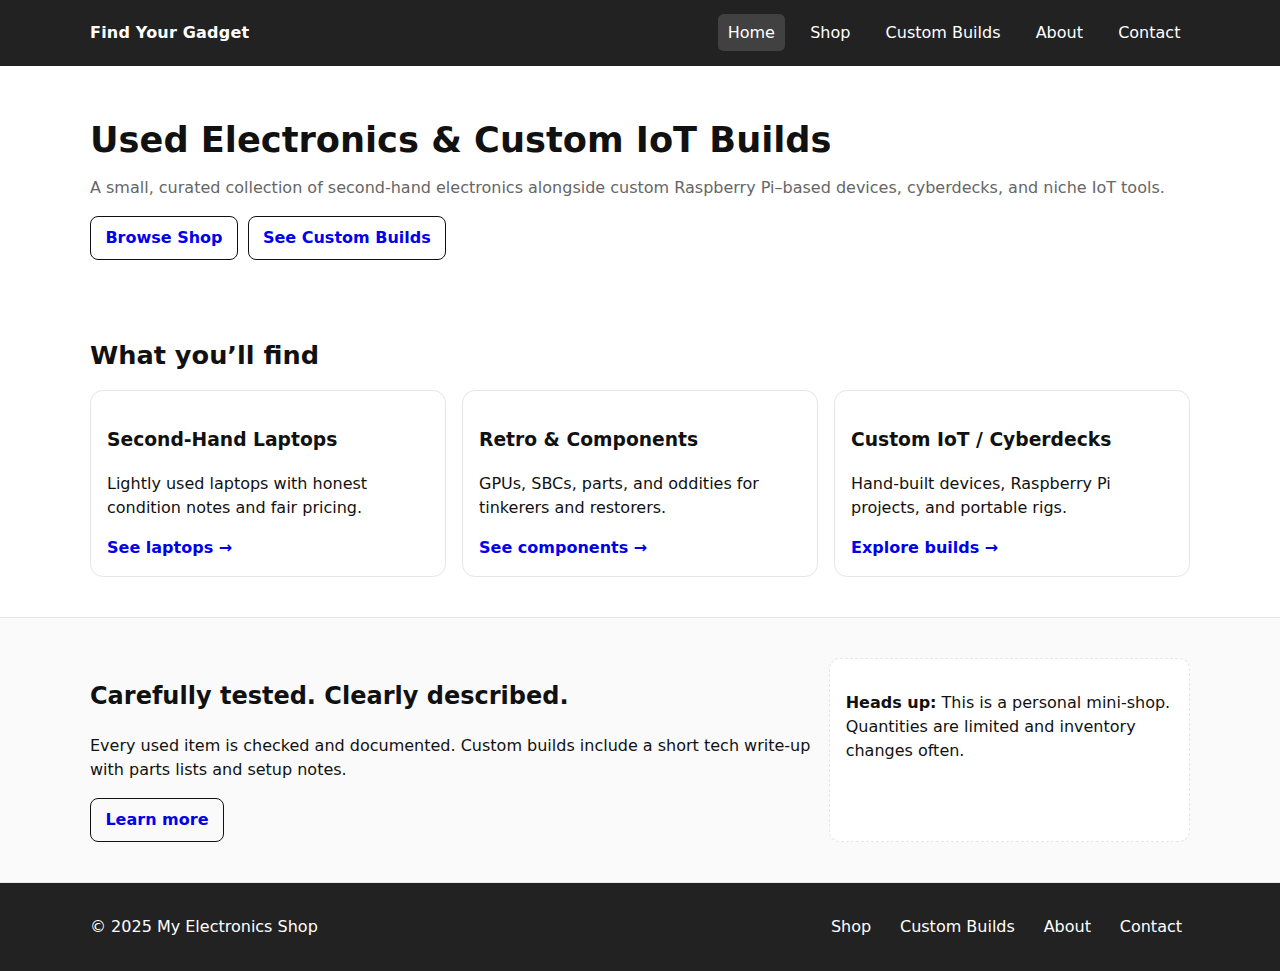
<file: index.html>
<!DOCTYPE html>
<html lang="en">
<head>
  <meta charset="UTF-8" />
  <meta name="viewport" content="width=device-width, initial-scale=1" />
  <title>Home | My Electronics Shop</title>
  <link rel="stylesheet" href="css/style.css" />
  <meta name="description" content="Used electronics and custom IoT/Raspberry Pi builds." />
</head>
<body>
  <!-- Shared Header -->
  <header class="site-header">
    <div class="container header-inner">
      <a class="logo" href="index.html">Find Your Gadget</a>
      <nav class="nav" aria-label="Main navigation">
        <ul>
          <li><a class="active" href="index.html">Home</a></li>
          <li><a href="shop.html">Shop</a></li>
          <li><a href="builds.html">Custom Builds</a></li>
          <li><a href="about.html">About</a></li>
          <li><a href="contact.html">Contact</a></li>
        </ul>
      </nav>
    </div>
  </header>

  <!-- Page Content -->
  <main class="site-main">
    <!-- Hero / Intro -->
    <section class="hero">
      <div class="container">
        <h1>Used Electronics & Custom IoT Builds</h1>
        <p>
          A small, curated collection of second-hand electronics alongside custom
          Raspberry Pi–based devices, cyberdecks, and niche IoT tools.
        </p>
        <div class="actions">
          <a class="btn" href="shop.html">Browse Shop</a>
          <a class="btn btn-outline" href="builds.html">See Custom Builds</a>
        </div>
      </div>
    </section>

    <!-- Highlights / Categories -->
    <section class="section">
      <div class="container">
        <h2 class="section-title">What you’ll find</h2>
        <div class="grid three">
          <article class="card">
            <h3>Second-Hand Laptops</h3>
            <p>Lightly used laptops with honest condition notes and fair pricing.</p>
            <a class="card-link" href="shop.html#laptops">See laptops →</a>
          </article>
          <article class="card">
            <h3>Retro & Components</h3>
            <p>GPUs, SBCs, parts, and oddities for tinkerers and restorers.</p>
            <a class="card-link" href="shop.html#components">See components →</a>
          </article>
          <article class="card">
            <h3>Custom IoT / Cyberdecks</h3>
            <p>Hand-built devices, Raspberry Pi projects, and portable rigs.</p>
            <a class="card-link" href="builds.html">Explore builds →</a>
          </article>
        </div>
      </div>
    </section>

    <!-- Simple About Teaser -->
    <section class="section alt">
      <div class="container">
        <div class="split">
          <div>
            <h2>Carefully tested. Clearly described.</h2>
            <p>
              Every used item is checked and documented. Custom builds include
              a short tech write-up with parts lists and setup notes.
            </p>
            <a class="btn" href="about.html">Learn more</a>
          </div>
          <div class="note">
            <p><strong>Heads up:</strong> This is a personal mini-shop. Quantities are limited and inventory changes often.</p>
          </div>
        </div>
      </div>
    </section>
  </main>

  <!-- Shared Footer -->
  <footer class="site-footer">
    <div class="container footer-inner">
      <p>&copy; 2025 My Electronics Shop</p>
      <nav aria-label="Footer navigation">
        <ul class="footer-nav">
          <li><a href="shop.html">Shop</a></li>
          <li><a href="builds.html">Custom Builds</a></li>
          <li><a href="about.html">About</a></li>
          <li><a href="contact.html">Contact</a></li>
        </ul>
      </nav>
    </div>
  </footer>
</body>
</html>
</file>
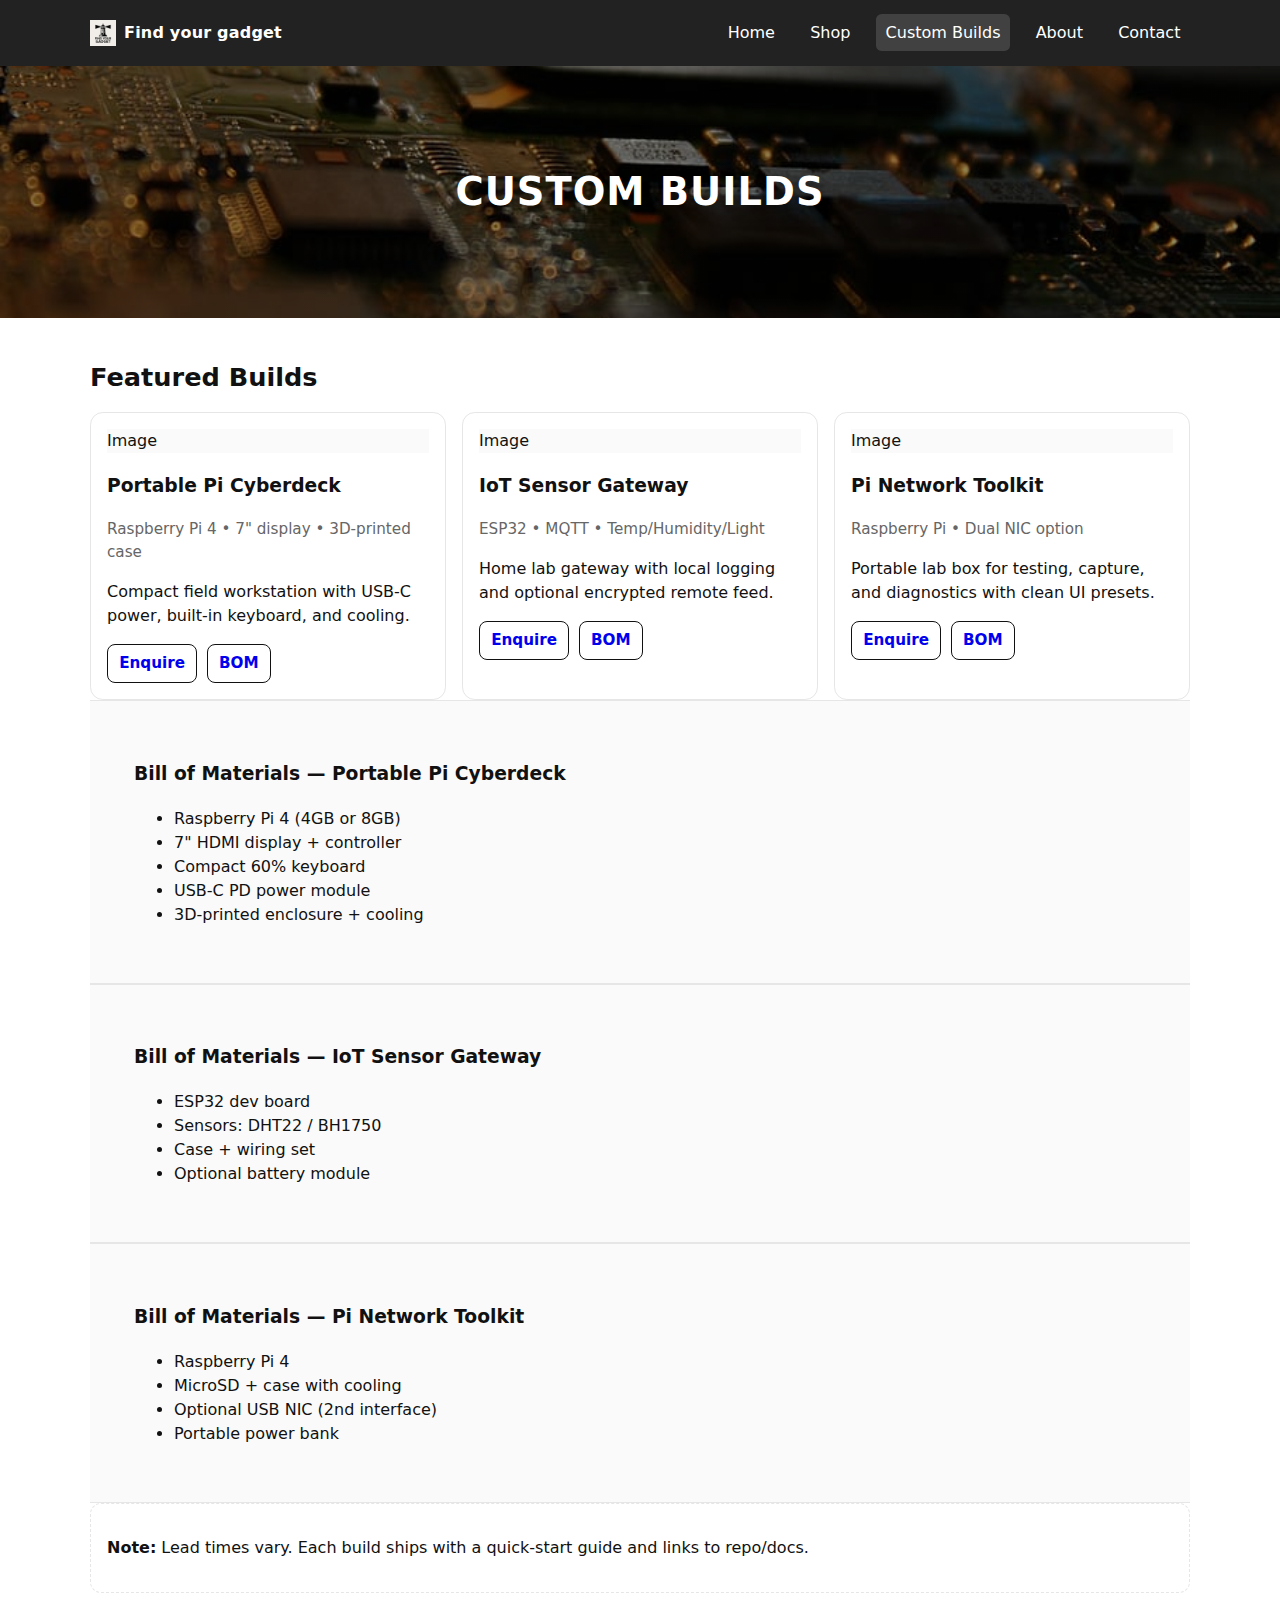
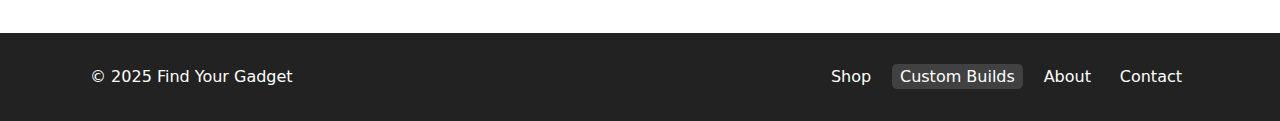
<file: builds.html>
<!DOCTYPE html>
<html lang="en">
<head>
  <meta charset="UTF-8" />
  <meta name="viewport" content="width=device-width, initial-scale=1" />
  <title>Custom Builds | Find Your Gadget</title>
  <link rel="icon" href="images/logoFYG.png" type="image/png" />
  <link rel="stylesheet" href="css/style.css" />
  <meta name="description" content="Showcase of custom IoT devices, cyberdecks, and Raspberry Pi projects." />
  <meta property="og:site_name" content="Find your gadget" />
</head>
<body>
  <header class="site-header">
    <div class="container header-inner">
      <a class="logo" href="index.html"><img class="logo-icon" src="images/logoFYG.png" alt="Find Your Gadget logo">Find your gadget</a>
      <nav class="nav" aria-label="Main navigation">
        <ul>
          <li><a href="index.html">Home</a></li>
          <li><a href="shop.html">Shop</a></li>
          <li><a class="active" href="builds.html">Custom Builds</a></li>
          <li><a href="about.html">About</a></li>
          <li><a href="contact.html">Contact</a></li>
        </ul>
      </nav>
    </div>
  </header>

  <!-- Full-width banner -->
  <section class="page-hero banner-builds" aria-label="Circuit board background for Custom Builds">
    <div class="banner-title">Custom Builds</div>
  </section>

  <main class="site-main">
    <section class="section" id="gallery">
      <div class="container">
        <h2 class="section-title">Featured Builds</h2>

        <div class="grid three">
          <article class="card">
            <div class="thumb placeholder" aria-hidden="true">Image</div>
            <h3>Portable Pi Cyberdeck</h3>
            <p class="product-meta">Raspberry Pi 4 • 7" display • 3D-printed case</p>
            <p>Compact field workstation with USB-C power, built-in keyboard, and cooling.</p>
            <div class="actions">
              <a class="btn btn-small" href="contact.html">Enquire</a>
              <a class="btn btn-small btn-outline" href="#bom-cyberdeck">BOM</a>
            </div>
          </article>

          <article class="card" id="iot">
            <div class="thumb placeholder" aria-hidden="true">Image</div>
            <h3>IoT Sensor Gateway</h3>
            <p class="product-meta">ESP32 • MQTT • Temp/Humidity/Light</p>
            <p>Home lab gateway with local logging and optional encrypted remote feed.</p>
            <div class="actions">
              <a class="btn btn-small" href="contact.html">Enquire</a>
              <a class="btn btn-small btn-outline" href="#bom-gateway">BOM</a>
            </div>
          </article>

          <article class="card" id="tools">
            <div class="thumb placeholder" aria-hidden="true">Image</div>
            <h3>Pi Network Toolkit</h3>
            <p class="product-meta">Raspberry Pi • Dual NIC option</p>
            <p>Portable lab box for testing, capture, and diagnostics with clean UI presets.</p>
            <div class="actions">
              <a class="btn btn-small" href="contact.html">Enquire</a>
              <a class="btn btn-small btn-outline" href="#bom-netkit">BOM</a>
            </div>
          </article>
        </div>

        <div class="section alt" id="bom-cyberdeck">
          <div class="container">
            <h3>Bill of Materials — Portable Pi Cyberdeck</h3>
            <ul>
              <li>Raspberry Pi 4 (4GB or 8GB)</li>
              <li>7" HDMI display + controller</li>
              <li>Compact 60% keyboard</li>
              <li>USB-C PD power module</li>
              <li>3D-printed enclosure + cooling</li>
            </ul>
          </div>
        </div>

        <div class="section alt" id="bom-gateway">
          <div class="container">
            <h3>Bill of Materials — IoT Sensor Gateway</h3>
            <ul>
              <li>ESP32 dev board</li>
              <li>Sensors: DHT22 / BH1750</li>
              <li>Case + wiring set</li>
              <li>Optional battery module</li>
            </ul>
          </div>
        </div>

        <div class="section alt" id="bom-netkit">
          <div class="container">
            <h3>Bill of Materials — Pi Network Toolkit</h3>
            <ul>
              <li>Raspberry Pi 4</li>
              <li>MicroSD + case with cooling</li>
              <li>Optional USB NIC (2nd interface)</li>
              <li>Portable power bank</li>
            </ul>
          </div>
        </div>

        <div class="note">
          <p><strong>Note:</strong> Lead times vary. Each build ships with a quick-start guide and links to repo/docs.</p>
        </div>
      </div>
    </section>
  </main>

  <footer class="site-footer">
    <div class="container footer-inner">
      <p>&copy; 2025 Find Your Gadget</p>
      <nav aria-label="Footer navigation">
        <ul class="footer-nav">
          <li><a href="shop.html">Shop</a></li>
          <li><a class="active" href="builds.html">Custom Builds</a></li>
          <li><a href="about.html">About</a></li>
          <li><a href="contact.html">Contact</a></li>
        </ul>
      </nav>
    </div>
  </footer>
</body>
</html>
</file>
<file: css/style.css>
/* =========================
   Universal Base Styles
   ========================= */
:root{
  --bg:#ffffff; --text:#111; --muted:#666;
  --accent:#222; --accent-text:#fff;
  --line:#e6e6e6; --card:#fafafa;
}
*,*::before,*::after{ box-sizing:border-box; }

html,body{
  margin:0; padding:0; height:100%;
  background:var(--bg); color:var(--text);
  font-family:system-ui,-apple-system,Segoe UI,Roboto,Arial,sans-serif;
  line-height:1.5; -webkit-font-smoothing:antialiased; text-rendering:optimizeLegibility;
}

/* Sticky footer layout */
body{ min-height:100svh; display:flex; flex-direction:column; }
.site-main{ flex:1 0 auto; }
.site-footer{ margin-top:auto; }

img{ max-width:100%; display:block; }

/* Layout helpers */
.container{ width:min(1100px,92%); margin-inline:auto; }
.section{ padding:2.5rem 0; }
.section.alt{ background:var(--card); border-block:1px solid var(--line); }
.section-title{ font-size:1.6rem; margin:0 0 1rem; }

/* Header / Nav */
.site-header{ background:var(--accent); color:var(--accent-text); position:sticky; top:0; z-index:10; }
.header-inner{ display:flex; align-items:center; justify-content:space-between; padding:.9rem 0; }

.logo{ color:var(--accent-text); text-decoration:none; font-weight:700; letter-spacing:.2px; display:flex; align-items:center; gap:.5rem; }
.logo-icon{ width:26px; height:26px; object-fit:contain; }

.nav ul{ margin:0; padding:0; list-style:none; display:flex; gap:1rem; }
.nav a{ color:var(--accent-text); text-decoration:none; padding:.4rem .6rem; border-radius:.35rem; display:inline-block; }
.nav a.active,.nav a:focus-visible,.nav a:hover{ outline:none; background:rgba(255,255,255,.14); }

/* Footer */
.site-footer{ background:var(--accent); color:var(--accent-text); }
.footer-inner{ display:flex; align-items:center; justify-content:space-between; padding:1rem 0; }
.footer-nav{ margin:0; padding:0; list-style:none; display:flex; gap:.8rem; }
.footer-nav a{ color:var(--accent-text); text-decoration:none; padding:.2rem .5rem; border-radius:.3rem; }
.footer-nav a:hover,.footer-nav a.active{ background:rgba(255,255,255,.14); }

/* Hero on home */
.hero{ padding:3rem 0 2.25rem; }
.hero h1{ margin:0 0 .6rem; font-size:clamp(1.6rem,3vw,2.2rem); }
.hero p{ margin:0 0 1rem; color:var(--muted); }

/* Buttons */
.btn{ display:inline-block; text-decoration:none; border:1px solid var(--text); padding:.55rem .9rem; border-radius:.5rem; font-weight:600; }
.btn:hover{ opacity:.9; }
.btn-outline{ background:transparent; }
.btn-small{ padding:.45rem .7rem; font-size:.95rem; }

/* Grid */
.grid{ display:grid; gap:1rem; }
.grid.two{ grid-template-columns:repeat(2,minmax(0,1fr)); }
.grid.three{ grid-template-columns:repeat(3,minmax(0,1fr)); }
@media (max-width:900px){ .grid.three{ grid-template-columns:repeat(2,minmax(0,1fr)); } }
@media (max-width:640px){ .grid.two,.grid.three{ grid-template-columns:1fr; } }

/* Cards */
.card{ border:1px solid var(--line); background:var(--bg); border-radius:.8rem; padding:1rem; }
.card .card-link{ text-decoration:none; font-weight:600; }

/* Split layout */
.split{ display:grid; gap:1rem; grid-template-columns:2fr 1fr; }
@media (max-width:800px){ .split{ grid-template-columns:1fr; } }
.note{ border:1px dashed var(--line); background:var(--bg); border-radius:.7rem; padding:1rem; }

/* Shop specifics */
.subtle{ color:var(--muted); }
.filters{ margin:1rem 0 1.2rem; border:1px solid var(--line); border-radius:.7rem; padding:.8rem; background:var(--bg); }
.filters-row{ display:grid; gap:.8rem; grid-template-columns:2fr 1fr 1fr; }
@media (max-width:720px){ .filters-row{ grid-template-columns:1fr; } }
.label{ display:block; font-size:.9rem; color:var(--muted); margin-bottom:.25rem; }

input[type="search"],input[type="text"],input[type="email"],select,textarea{
  width:100%; padding:.55rem .6rem; border:1px solid var(--line); border-radius:.45rem; background:var(--bg);
}
.products .product .thumb{
  height:170px; border:1px dashed var(--line); border-radius:.6rem; margin-bottom:.8rem;
  display:grid; place-items:center; color:var(--muted); background:var(--card); overflow:hidden;
}
.product-title{ margin:0 0 .2rem; font-size:1.1rem; }
.product-meta{ margin:0 0 .4rem; color:var(--muted); font-size:.95rem; }
.product-desc{ margin:0 0 .8rem; }
.product-bottom{ display:flex; align-items:center; justify-content:space-between; }
.product-topline{ display:flex; align-items:center; justify-content:space-between; gap:.5rem; }
.price{ font-weight:700; }
.badge{ display:inline-block; font-size:.8rem; line-height:1; padding:.35rem .5rem; border-radius:.4rem; border:1px solid var(--line); color:var(--muted); background:var(--bg); }

/* Tech square (About) */
.tech-hero{ margin-top:1rem; }
.tech-banner{
  position:relative; width:100%; max-width:420px; aspect-ratio:1/1; border-radius:1rem; overflow:hidden; border:1px solid var(--line);
  background:url("../images/tech-decor.jpg") center/cover no-repeat, repeating-linear-gradient(0deg, rgba(0,0,0,0.06) 0 2px, rgba(0,0,0,0) 2px 4px);
}
.tech-banner::before{
  content:""; position:absolute; inset:0;
  background:radial-gradient(80% 80% at 50% 50%, rgba(0,0,0,0) 60%, rgba(0,0,0,.35) 100%), repeating-linear-gradient(90deg, rgba(255,255,255,.06) 0 1px, rgba(0,0,0,0) 1px 20px);
  pointer-events:none; mix-blend-mode:overlay;
}
.tech-title{
  position:absolute; inset:0; display:grid; place-items:center; text-align:center;
  font-family:ui-monospace,SFMono-Regular,Menlo,Consolas,monospace; font-size:clamp(1.3rem,4vw,2.2rem);
  font-weight:900; letter-spacing:.5px; color:#fff; text-shadow:0 2px 8px rgba(0,0,0,.55), 0 0 1px rgba(0,0,0,.4);
}

/* FULL-WIDTH PAGE BANNERS (with centered title) */
.page-hero{
  position:relative; width:100%;
  min-height:clamp(180px,28vh,360px);
  display:grid; place-items:center; color:#fff; text-align:center;
  background-position:center; background-size:cover; background-repeat:no-repeat;
}
.page-hero::before{ content:""; position:absolute; inset:0; background:linear-gradient(180deg, rgba(0,0,0,.45), rgba(0,0,0,.45)); }
.banner-title{ position:relative; font-weight:900; letter-spacing:1px; font-size:clamp(1.6rem,4vw,2.4rem); text-transform:uppercase; text-shadow:0 2px 14px rgba(0,0,0,.6); }

/* choose backgrounds per page */
.banner-about{  background-image:url("../images/aboutbackground.jpg"); }
.banner-shop{   background-image:url("../images/otherpage1.jpg"); }
.banner-builds{ background-image:url("../images/otherpage2.jpg"); }

/* Home banner uses your new image (relative path from /css/style.css) */
.banner-home{
  background-image:
    linear-gradient(180deg, rgba(0,0,0,.55), rgba(0,0,0,.55)),
    url("../images/otherHOME2.jpg"),
    url("../images/otherHOME.jpg"); /* fallback */
  background-position:center;
  background-size:cover;
  background-repeat:no-repeat;
  background-color:#222; /* safety color while image loads */
}

/* Utility */
.actions{ display:flex; gap:.6rem; flex-wrap:wrap; }
.placeholder{ background:var(--card); }
</file>
